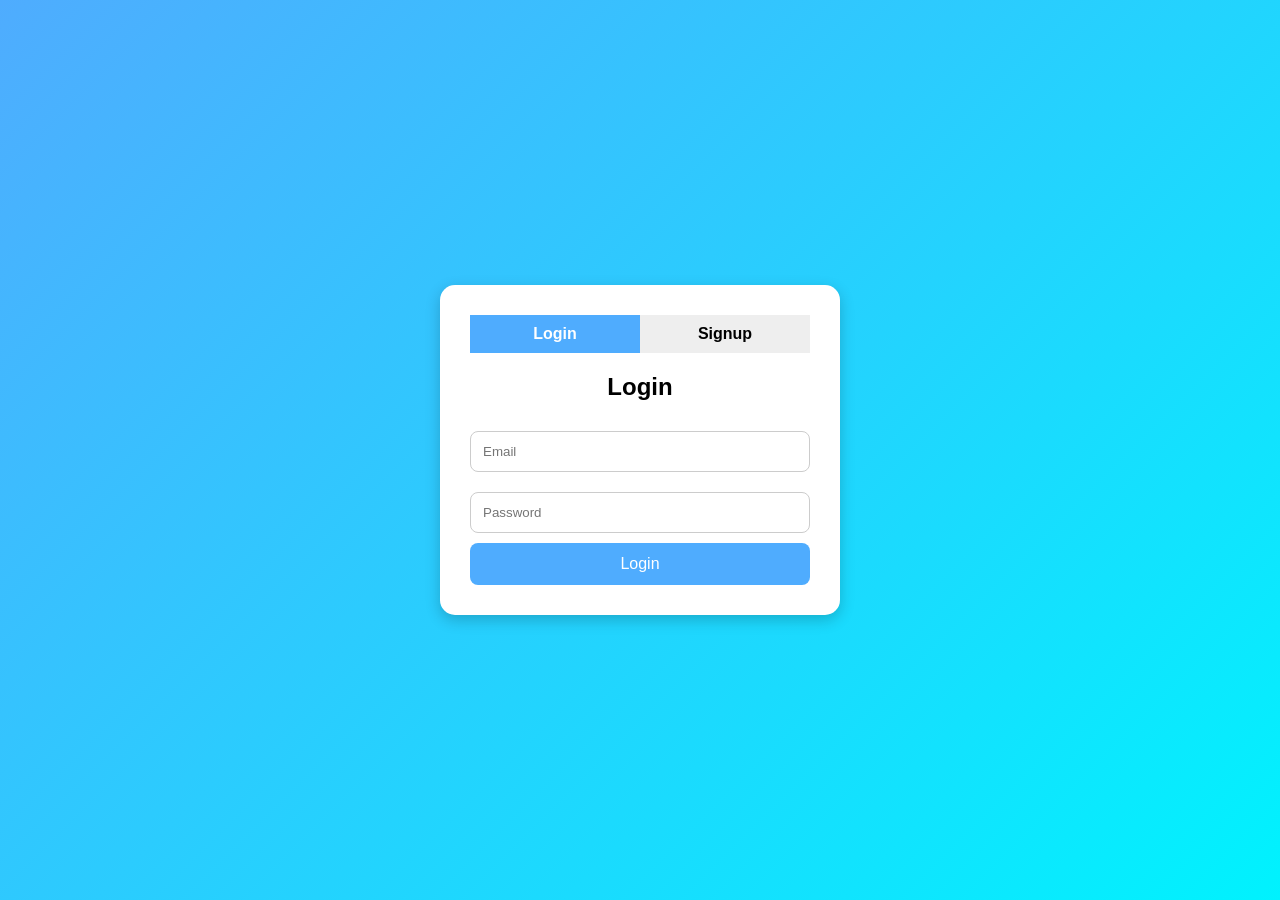
<file: index.html>
<!DOCTYPE html>
<html lang="en">
<head>
<meta charset="UTF-8">
<meta name="viewport" content="width=device-width, initial-scale=1.0">
<title>Login & Signup Page</title>
<link rel="stylesheet" href="style.css">


</head>
<body>

<div class="container">

    <input type="radio" name="tab" id="login" checked>
    <input type="radio" name="tab" id="signup">

    <div class="tabs">
        <label for="login" class="login-tab">Login</label>
        <label for="signup" class="signup-tab">Signup</label>
    </div>

    <!-- Login Form -->
    <div class="form login-form">
        <h2>Login</h2>
        <form>
            <input type="email" placeholder="Email" required id="linp">
            <input type="password" placeholder="Password" required id="linp">
            <button type="submit" id="lbtn">Login</button>
        </form>
    </div>

    <!-- Signup Form -->
    <div class="form signup-form">
        <h2>Create Account</h2>
        <form>
            
            <input type="email" placeholder="Email" required id="sinp">
            <input type="password" placeholder="Password" required id="spas">
        
            <button type="submit" id="sbtn">Signup</button>
        </form>
    </div>

</div>

</body>
</html>
</file>
<file: style.css>
*{
    margin:0;
    padding:0;
    box-sizing:border-box;
    font-family:Arial, sans-serif;
}

body{
    height:100vh;
    display:flex;
    justify-content:center;
    align-items:center;
    background:linear-gradient(135deg,#4facfe,#00f2fe);
}

.container{
    width:400px;
    background:#fff;
    padding:30px;
    border-radius:15px;
    box-shadow:0 5px 15px rgba(0,0,0,0.2);
}

.tabs{
    display:flex;
    margin-bottom:20px;
}

.tabs label{
    width:50%;
    text-align:center;
    padding:10px;
    background:#eee;
    cursor:pointer;
    font-weight:bold;
}

input[type="radio"]{
    display:none;
}

#login:checked ~ .tabs .login-tab,
#signup:checked ~ .tabs .signup-tab{
    background:#4facfe;
    color:white;
}

.form{
    display:none;
}

#login:checked ~ .login-form{
    display:block;
}

#signup:checked ~ .signup-form{
    display:block;
}

.form h2{
    text-align:center;
    margin-bottom:20px;
}

.form input{
    width:100%;
    padding:12px;
    margin:10px 0;
    border:1px solid #ccc;
    border-radius:8px;
}

.form button{
    width:100%;
    padding:12px;
    background:#4facfe;
    color:white;
    border:none;
    border-radius:8px;
    cursor:pointer;
    font-size:16px;
}

.form button:hover{
    background:#2196f3;
}
</file>
